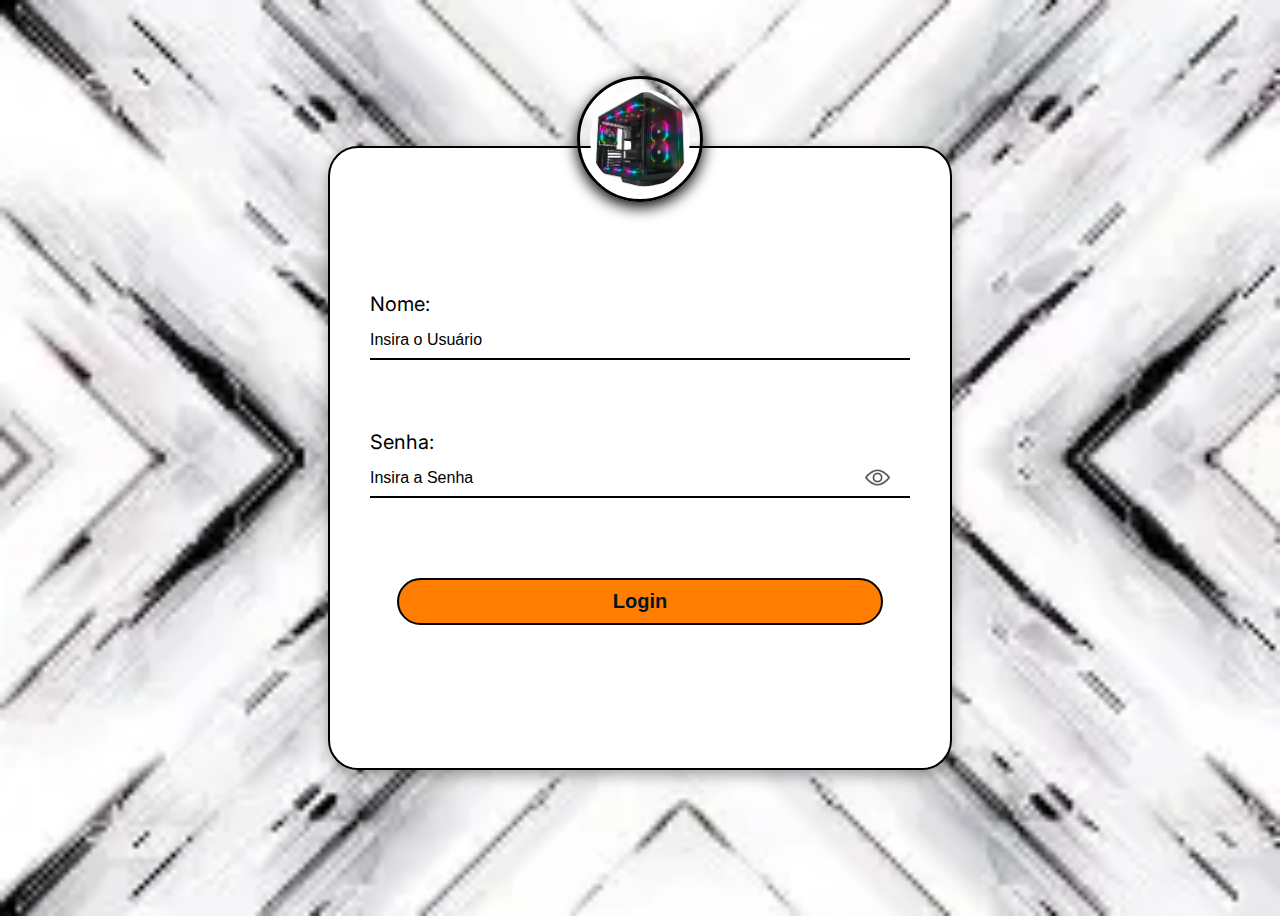
<file: Login/index.html>
<!DOCTYPE html>
<html lang="en">

<head>
    <meta charset="UTF-8">
    <meta name="viewport" content="width=device-width, initial-scale=1.0">
    <title>LOGIN</title>
    <link rel="stylesheet" href="style.css">
    <script src="https://code.jquery.com/jquery-3.7.1.js"
        integrity="sha256-eKhayi8LEQwp4NKxN+CfCh+3qOVUtJn3QNZ0TciWLP4=" crossorigin="anonymous"></script>
    <link rel="preconnect" href="https://fonts.googleapis.com">
    <link rel="preconnect" href="https://fonts.gstatic.com" crossorigin>
    <link
        href="https://fonts.googleapis.com/css2?family=Inter:ital,opsz,wght@0,14..32,100..900;1,14..32,100..900&display=swap"
        rel="stylesheet">
</head>

<body>                
    <div class="container">
        <div class="round">
            <img class="logo" src="./Images/logo.jpeg" alt="Logo">
        </div>

        <div class="wrap-input-label">
            <label for="nome">Nome:</label>
            <input type="text" id="nome" placeholder="Insira o Usuário">
        </div>
        <div class="wrap-input-label">
            <label for="senha">Senha:</label>
            <input type="password" id="senha" placeholder="Insira a Senha">
            <div onclick="showPassword()">
                <img width="25px" src="./Images/view.png" alt="Eye" class="eye" id="eye">
            </div>
        </div>

        <button class="btn-login" onclick="login()">Login</button>
    </div>

    <div class="error-div" id="error-modal">
        <h3>Credenciais Incorretas!</h3>
        <button onlclick="fecharError()">❌</button>
    </div>



    <script src="script.js"></script>
</body>

</html>
</file>
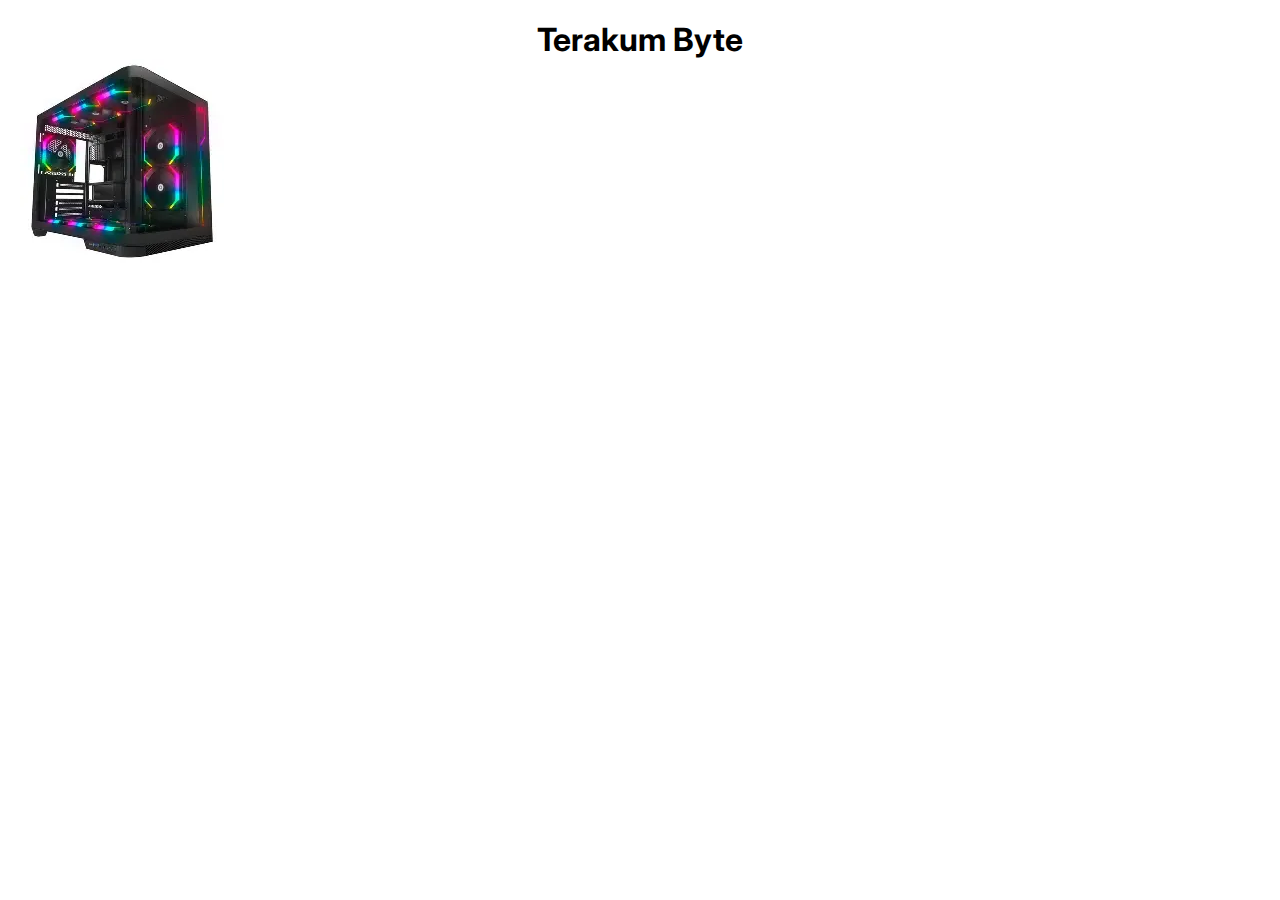
<file: Loja/index.html>
<!DOCTYPE html>
<html lang="en">
<head>
    <meta charset="UTF-8">
    <meta name="viewport" content="width=device-width, initial-scale=1.0">
    <title>Loja</title>
    <link rel="stylesheet" href="style.css">
    <script src="https://code.jquery.com/jquery-3.7.1.js"
    integrity="sha256-eKhayi8LEQwp4NKxN+CfCh+3qOVUtJn3QNZ0TciWLP4=" crossorigin="anonymous"></script>
    <link rel="preconnect" href="https://fonts.googleapis.com">
    <link rel="preconnect" href="https://fonts.gstatic.com" crossorigin>
    <link
        href="https://fonts.googleapis.com/css2?family=Inter:ital,opsz,wght@0,14..32,100..900;1,14..32,100..900&display=swap"
        rel="stylesheet">
</head>
<body>
    <h1>Terakum Byte</h1>
    
    <img class="logo" src="../Login/Images/logo.webp" alt="Logo">

    <script src="script.js"></script>
</body>
</html>
</file>
<file: Login/style.css>
-- Isso daqui zera o CSS
*{
    padding: 0; 
    margin: 0;
    box-sizing: border-box;
    
}

.container{
    position: relative;
    background-color: rgb(255, 255, 255);
    width: 600px;
    height: 600px;
    border: 2px solid black;
    display: flex;
    flex-direction: column;
    align-items: center;
    justify-content: center;
    gap: 2vh;
    padding: 10px;
    box-shadow: rgba(0, 0, 0, 0.35) 0px 5px 15px;
    border-radius: 30px;
    
}




body{
    background-image: url('./Images/fundobranco.jpeg');
    background-size: cover;
    background-position: center;    
    background-repeat: no-repeat;
    width: auto;
    height: auto;
    font-family: "Inter", sans-serif;
    background-color: #000000;
    min-height: 100vh;
    display: flex;
    align-items: center;
    justify-content: center;
    height: auto;
}

.logo{
    border-radius: 100%;
    width: 100px;
    height: 100px;
}

.round{
    border-radius: 100%;
    width: 120px;
    height: 120px;
    border: 3px solid black;
    display: flex;
    align-items: center;
    justify-content: center;
    position: absolute;
    top: -1.5%;
    left: 50%;
    transform: translate(-50%, -50%);
    box-shadow: rgb(0, 0, 0) 0px 5px 15px;
    
}

.wrap-input-label{
    display: flex;
    flex-direction: column;
    align-items: left;
    text-align: left;
    width: 90%;
    height: 20%;
    position: relative;
}

.eye{
    position: absolute;
    right: 20px;
    bottom: 60px;
    opacity: 0.7;
}

.eye:hover{
    cursor:potiner;
    opacity: 1;
}

.wrap-input-label label{
    color: #000000;
    font-size: 20px;
    margin-bottom: 5px;
}

.wrap-input-label input{
    background-color: transparent;
    padding: 8px 0px;
    border: none;
    width: 100%;
    border-bottom: 2px solid #000000;
    font-size: 18px;
    color: #000000;
}

input::placeholder{
    color: #000000;
    font-size: 16px;
}

input:focus{
    border: none;
    outline: none;
    color: #000000;
    font-size: 16px;
    border-bottom: 2px solid #2f00ff;
}

.btn-login{
    padding: 10px;
    width: 81%;
    background-color: #ff7d00;
    border-radius: 999px;
    border: none;
    border: 2px solid black;
    font-size: 20px;
    font-weight: bold;
    color: #001524;
    transition: all 200ms ease-in-out;
    margin-top: 10px;
}

.btn-login:hover{
    cursor: pointer;
    color: #ffecd1;
    border:2px solid #ffecd1;
    box-shadow: rgba(0, 0, 0, 0.35) 0px 5px 15px;
}

.error-div{
    display: none;
    flex-direction: row;
    justify-content: center;
    align-items: center;
    width: auto;
    height: auto;
    background-color: rgba(207, 67, 88, 0.61);
    width: 50%;
    height: 10%;
    gap: 2vh;
    padding: 10px;
    position: absolute;
    bottom: 5%;
    font-size: 25px;
    font-weight: lighter;
    box-shadow: rgb(0, 0, 0) 0px 5 px 15px;
    border-radius: 30%;
    border-bottom: 5px solid black;
}

.error-div button{
    background-color: transparent;
    border: none;
    opacity: 2.7;
    transition: all 200ms linear;
}

.error-div button:hover{
    cursor: pointer;
    opacity: 1;
}
</file>
<file: Loja/style.css>
*{
    margin: 0;
    padding: 0;
    box-sizing: border-box;
}

body{
    font-family: "Inter", sans-serif !important;
    width: 100vw;
    height: auto;
    overflow-x: hidden;
    padding: 20px;
}


.wrap{
    display:flex;
    flex-wrap: wrap;
    justify-content: center;
    align-items: center;
    width: 100%;
    height: auto;
    padding: 5%;
}

h1 {
    text-align: center;
    margin: 0;
    }

.center{
    gap: 30px;
}
</file>
